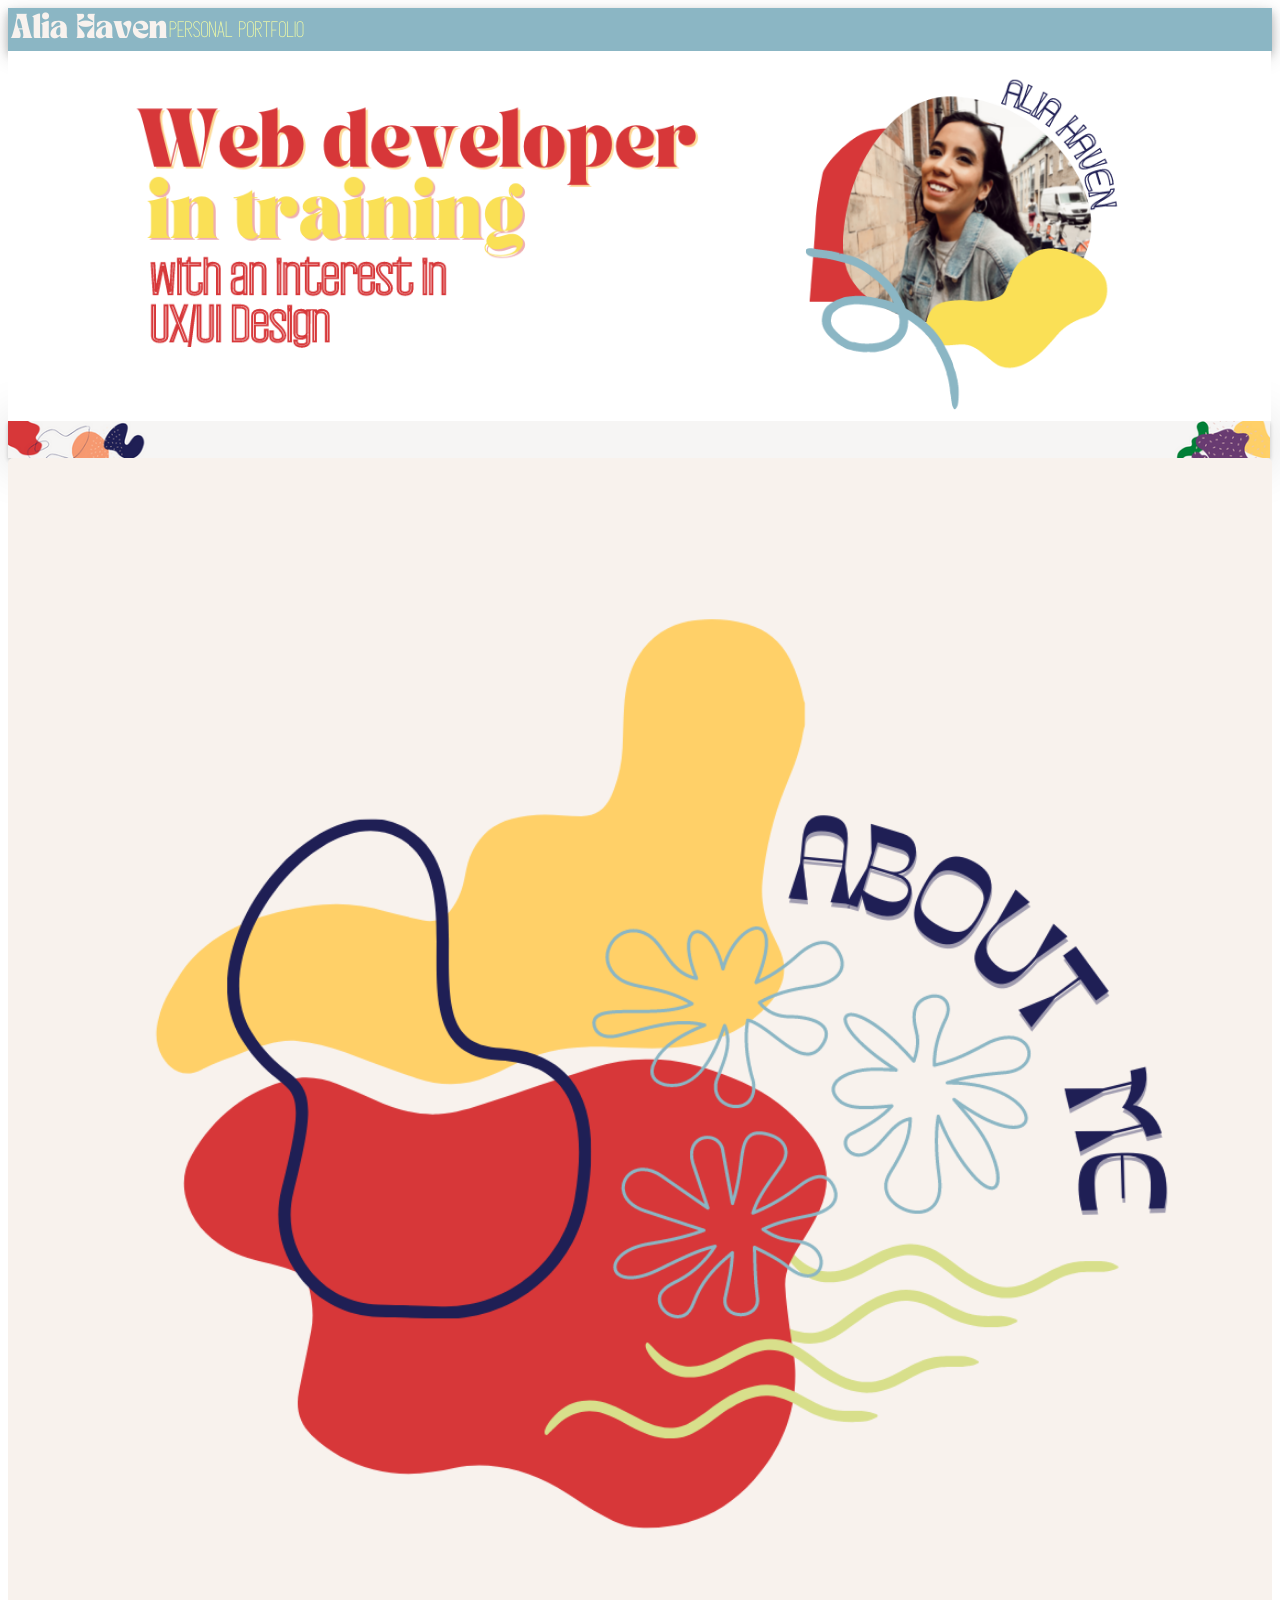
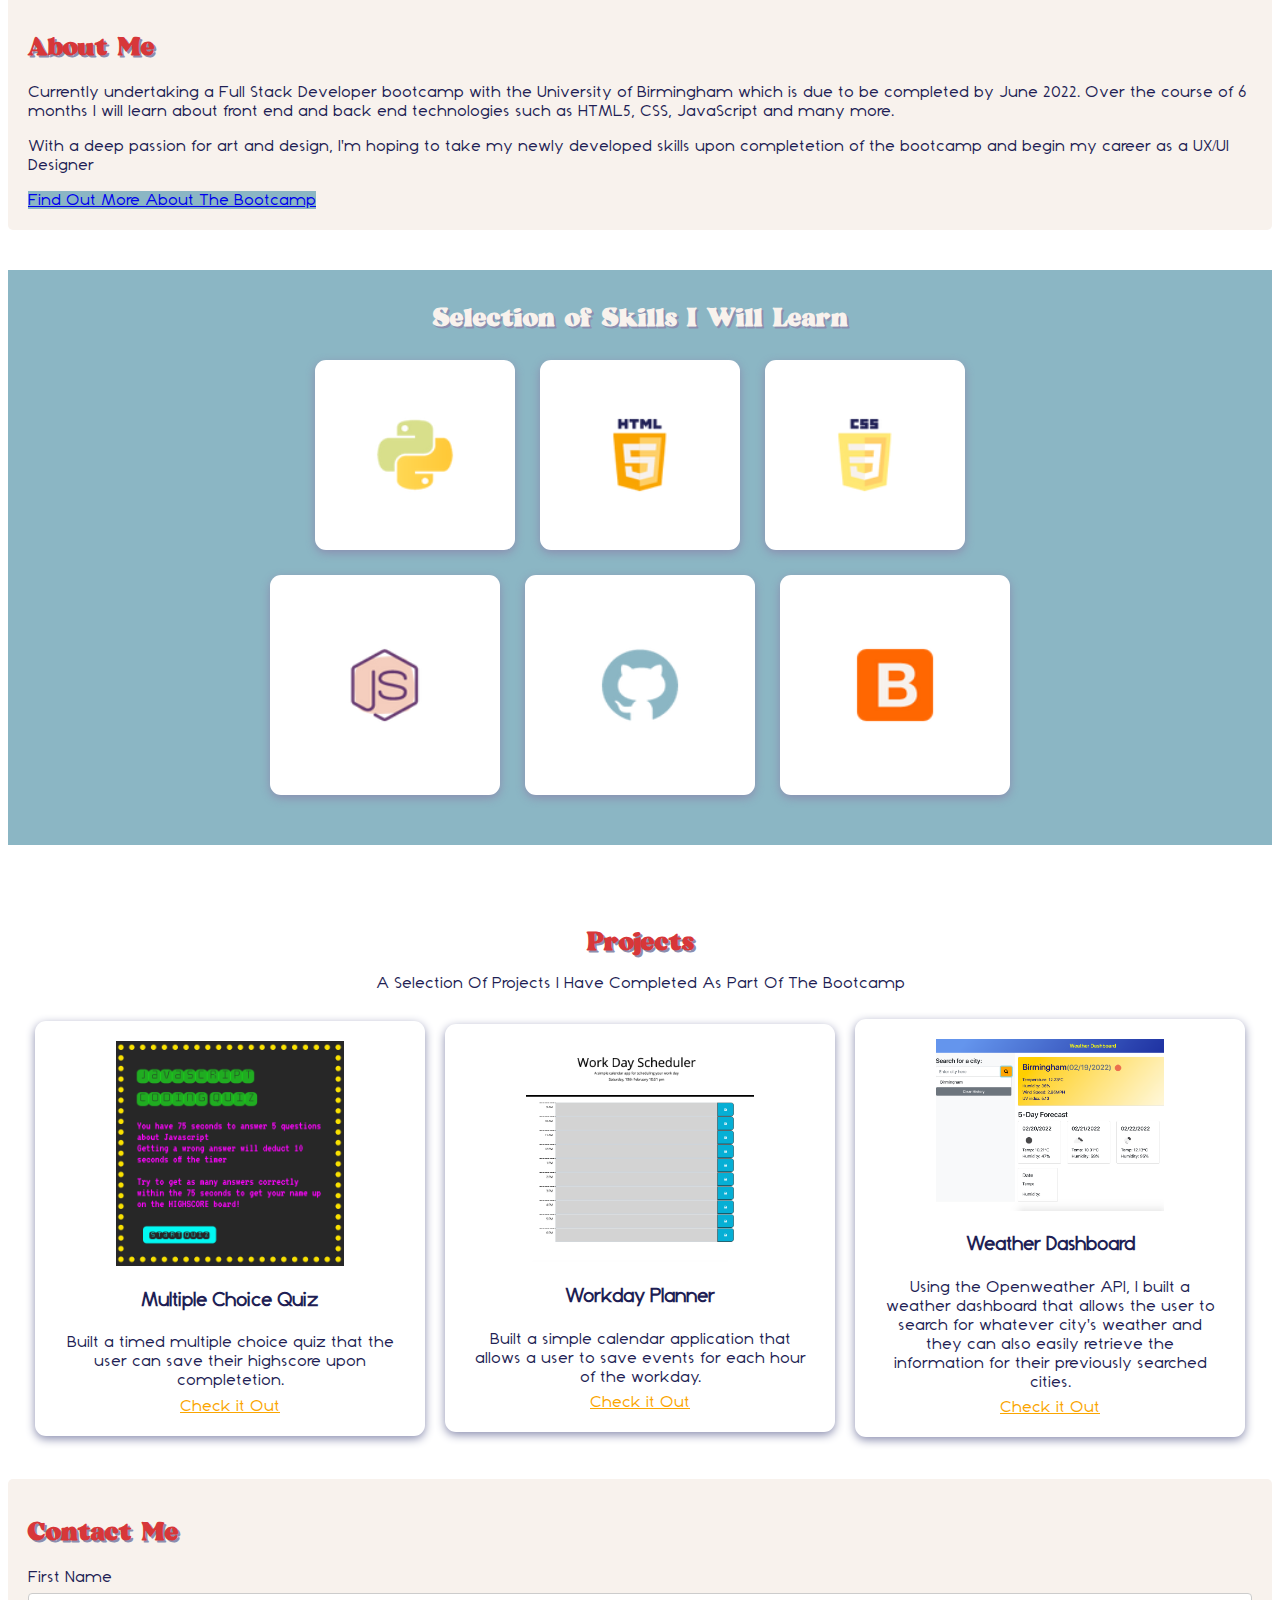
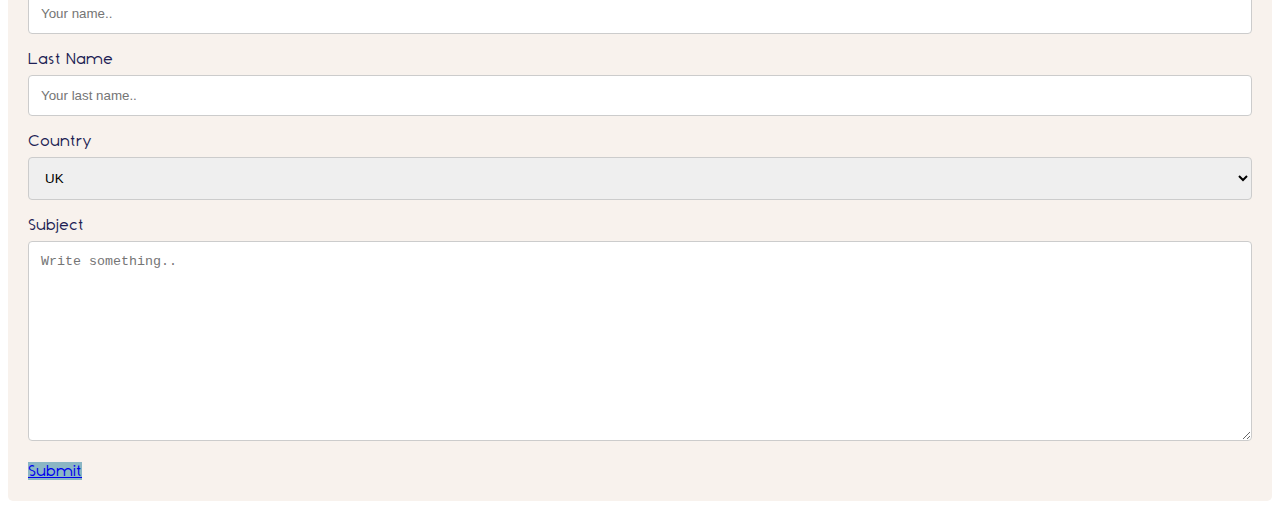
<file: index.html>
<!DOCTYPE html>
<html lang="en">
<head>
    <meta charset="UTF-8">
    <meta http-equiv="X-UA-Compatible" content="IE=edge">
    <meta name="viewport" content="width=device-width, initial-scale=1.0">
    <link href="https://cdn.jsdelivr.net/npm/bootstrap@5.0.2/dist/css/bootstrap.min.css" rel="stylesheet" integrity="sha384-EVSTQN3/azprG1Anm3QDgpJLIm9Nao0Yz1ztcQTwFspd3yD65VohhpuuCOmLASjC" crossorigin="anonymous">
    <link rel="stylesheet" href="assets/style2.css">
    <title>Alia Haven - Web Developer (In Training)</title>
</head>

<body>


<nav class="navbar">
          <img src="assets/images/Nav_header.png"  alt="">
</nav>

<main>
<!-- Hero Image -->
<div class="hero">
    <img class = "heroImg" src="assets/images/header_image.png" alt="">
</div>

<!-- Strip to separate blocks -->
<div class="strip">
    <img class = "stripImg" src="assets/images/strip.png" alt="">
</div>

<!-- About me -->
<section class="aboutContainer">
    <div class="container px-3 px-lg-4">
        <!-- Heading Row-->
        <div class="row gx-4 gx-lg-5 align-items-center my-5">
            <div class="col-lg-7"><img class="img-fluid rounded mb-4 mb-lg-0" id="aboutImg" src="assets/images/about_me.png" alt="Graphic with organic shapes and text saying 'About Me'" /></div>
            <div class="col-lg-5">
                <h2 class="font-weight-light">About Me</h2>
                <p>Currently undertaking a Full Stack Developer bootcamp with the University of Birmingham which is due to be completed by June 2022. Over the course of 6 months I will learn about front end and back end technologies such as HTML5, CSS, JavaScript and many more.</p>
                <p>With a deep passion for art and design, I'm hoping to take my newly developed skills upon completetion of the bootcamp and begin my career as a UX/UI Designer</p>
                <a class="btn btn-primary" href="https://bootcamp.birmingham.ac.uk/coding/curriculum/">Find Out More About The Bootcamp</a>
            </div>
        </div>
    </div>
</section>


<!-- Skills section -->
<section class="skills" id="skills">
    <h2 class="skill-header">Selection of Skills I Will Learn</h2>

    <div class="skills-wrapper">
      <div class="first-set-icons">
        <img
          src="assets/icons/4.png"
          alt="Python Icon"
          class="icon"
        />
        <img
          src="assets/icons/5.png"
          alt="Html5 Icon"
          class="icon"
        />
        <img
          src="assets/icons/6.png"
          alt="CSS Icon"
          class="icon"
        />
        </div>
        </div class="second-set-icons">
        <img
          src="assets/icons/7.png"
          alt="Javascript Icon"
          class="icon"
        />
        <img
          src="assets/icons/8.png"
          alt="Github Icon"
          class="icon"
        />
        <img
          src="assets/icons/9.png"
          alt="Bootstrap Icon"
          class="icon"
        />
        </div>
    </div>
</section>

<!-- Projects section -->
<section class="projects" id="projects">
    <h2 class="projects-title">Projects</h2>
    <p class="projects-summary">A Selection Of Projects I Have Completed As Part Of The Bootcamp</p>
    <div class="all-projects">


      <div class="project-container project-card">
        <img
          src="assets/images/quiz_img.png"
          alt="Screenshot of Multiple choice quiz application"
          class="project-pic"
        />
        <h3 class="project-title">Multiple Choice Quiz</h3>
        <p class="project-details">
          Built a timed multiple choice quiz that the user can save their highscore upon completetion.
        </p>
        <a href="https://havena25.github.io/timed-multiple-choice-quiz/index.html" target="_blank" class="project-link">Check it Out</a>
      </div>


      <div class="project-container project-card">
        <img
         src="assets/images/workday_img.png"
          alt="Screenshot of Workday Planner application"
          class="project-pic"
        />
        <h3 class="project-title">Workday Planner</h3>
        <p class="project-details">
            Built a simple calendar application that allows a user to save events for each hour of the workday. 
        </p>
        <a href="https://havena25.github.io/workday-planner/" target="_blank" class="project-link">Check it Out</a>
      </div>


      <div class="project-container project-card">
        <img
          src="assets/images/weather_img.png"
          alt="Placeholder Image"
          class="project-pic"
        />
        <h3 class="project-title">Weather Dashboard</h3>
        <p class="project-details">
          Using the Openweather API, I built a weather dashboard that allows the user to search for whatever city's weather and they can also easily retrieve the information for their previously searched cities.
        </p>
        <a href="https://havena25.github.io/weather-dashboard/" target="_blank" class="project-link">Check it Out</a>
      </div>
    </div>
</section>

<!-- Contact section -->
<div class="container">
  <h2>Contact Me</h2>
  <form>

    <label for="fname">First Name</label>
    <input type="text" id="fname" name="firstname" placeholder="Your name..">

    <label for="lname">Last Name</label>
    <input type="text" id="lname" name="lastname" placeholder="Your last name..">

    <label for="country">Country</label>
    <select id="country" name="country">
      <option value="UK">UK</option>
      <option value="australia">Australia</option>
      <option value="canada">Canada</option>
      <option value="usa">USA</option>
      <option value="anywhere">Anywhere else</option>
    </select>

    <label for="subject">Subject</label>
    <textarea id="subject" name="subject" placeholder="Write something.." style="height:200px"></textarea>

    <a class="btn btn-primary" href="#">Submit</a>

  </form>
</div>

</main>
 <script src="https://cdn.jsdelivr.net/npm/bootstrap@5.0.2/dist/js/bootstrap.bundle.min.js" integrity="sha384-MrcW6ZMFYlzcLA8Nl+NtUVF0sA7MsXsP1UyJoMp4YLEuNSfAP+JcXn/tWtIaxVXM" crossorigin="anonymous"></script>
</body>
</html>
</file>
<file: assets/style2.css>
/* FONT IMPORT */
@font-face {
    font-family: beatrice-font;
    src: url("../Fonts/beatrice-font/Beatrice-BW7r5.ttf");
  }

@font-face {
    font-family: dominik-thin;
    src: url("../Fonts/dominik-font/DominikThin-E13W.ttf");
  }  

@font-face {
    font-family: dominik-reg;
    src: url("../Fonts/dominik-font/Dominik-Wm6n.ttf");
  } 

:root {
    --blue: #8BB6C4;
    --oryellow: #FFD068;
    --yellow: #FAE056;
    --navy: #1F1F55;
    --red: #D73739;
    --white: #F8F2ED;
    --primary-shadow: #8b8eaf;
  }

nav {
    background-color: var(--blue);
    box-shadow: 0 4px 8px 0 rgba(0, 0, 0, 0.2), 0 6px 20px 0 rgba(0, 0, 0, 0.19);
}

h1, h2 {
  font-family: "beatrice-font";
  color: var(--red);
  text-shadow: 2px 2px var(--primary-shadow);
}

h3 {
  font-family: "dominik-reg";
}

body {
  font-family: "dominik-reg";
  background-color: white;
  color: var(--navy);
}

.heroImg {
    display: grid;
    height: 100%;
    max-width: 99.9%;
}

.stripImg {
    display: grid;
    height: 100%;
    max-width: 99.9%;
    box-shadow: 0 2px 4px 0 rgba(0, 0, 0, 0.2), 0 3px 50px 0 rgba(0, 0, 0, 0.19);
}


#aboutImg {
    width: 90%;
    margin-top: 30px;
    padding-left: 100px;
}

.btn-primary {
  background-color: var(--blue);
}


/* Skills section */
  .skills {
    margin: auto;
    text-align: center;
    margin-top: 40px;
    background-color: var(--blue);
    padding-bottom: 35px;
  }
  
  .skill-header {
    margin-top: 30px;
    margin-bottom: 16px;
    padding-top: 35px;
    color: var(--white);
  }
  
  .skills-wrapper img {
    padding: 5px;
  }
  
  .icon {
    width: 190px;
    height: 180px;
  }

  .icon {
    background-color: #fff;
    border-radius: 11px;
    box-shadow: 0 3px 10px var(--primary-shadow);
    padding: 20px;
    margin: 10px;
  }


/* Project section */
 .projects {
    padding: 32px 0;
    margin-top: 32px;
  }

  .projects-summary {
      text-align: center;
  }
  
  .project-pic {
    width: 65%;
    height: 60%;
  }
  
  .all-projects {
    display: flex;
    align-items: center;
    justify-content: center;
  }

  .projects-title {
    text-align: center;
    margin-bottom: 16px;
  }
  
  .project-container {
    text-align: center;
    width: 350px;
    padding: 16px;
  }

  .project-container p {
    padding: 6.5px;
  }
  
  .project-title {
    margin-bottom: var(--bottom-margin);
  }
  
  .project-details {
    margin-bottom: var(--bottom-margin);
  }
  
 .project-card {
    background-color: #fff;
    border-radius: 11px;
    box-shadow: 0 3px 10px var(--primary-shadow);
    padding: 20px;
    margin: 10px;
  }

 .project-link {
    color:#FAA500;
  }


/* Contact Me Form */
input[type=text], select, textarea {
  width: 100%; 
  padding: 12px; 
  border: 1px solid #ccc; 
  border-radius: 4px; 
  box-sizing: border-box; 
  margin-top: 6px; 
  margin-bottom: 16px; 
  resize: vertical 
 }

 .container {
  border-radius: 5px;
  background-color: var(--white);
  padding: 20px;
 }
</file>
